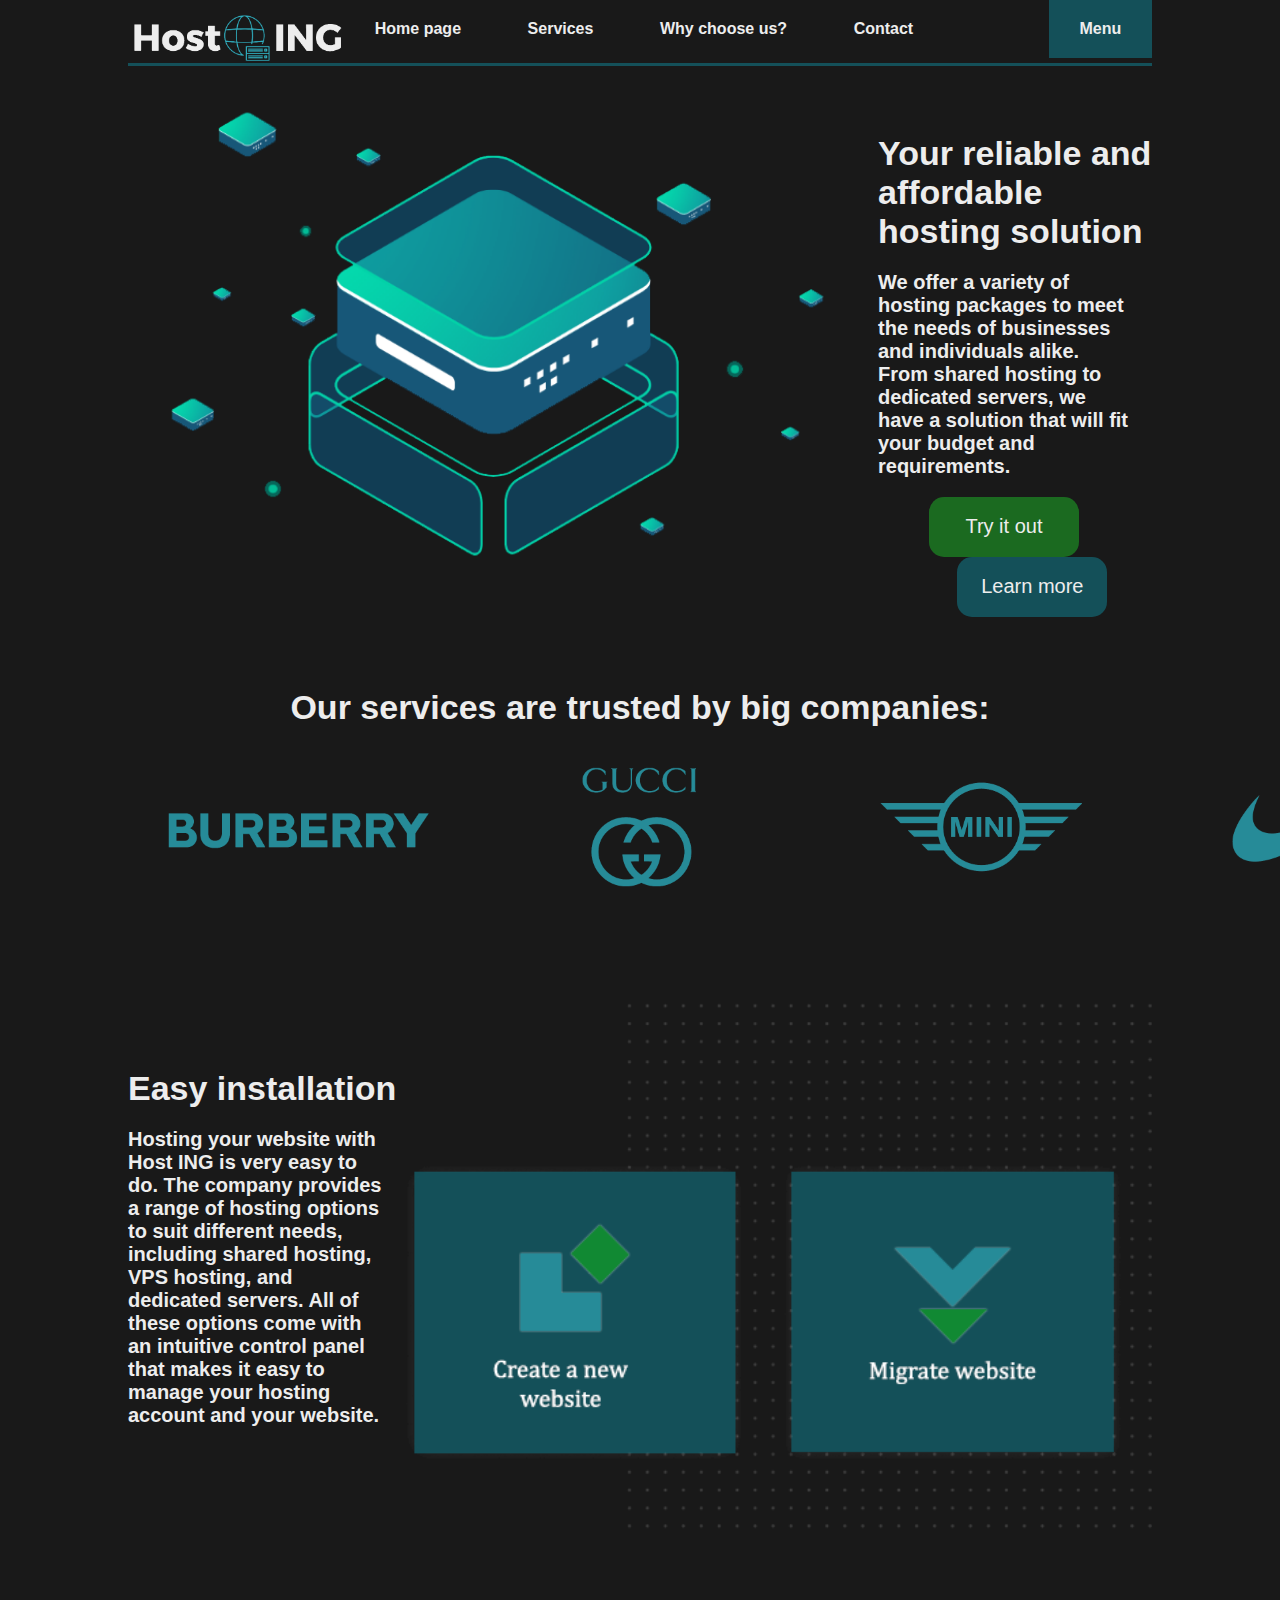
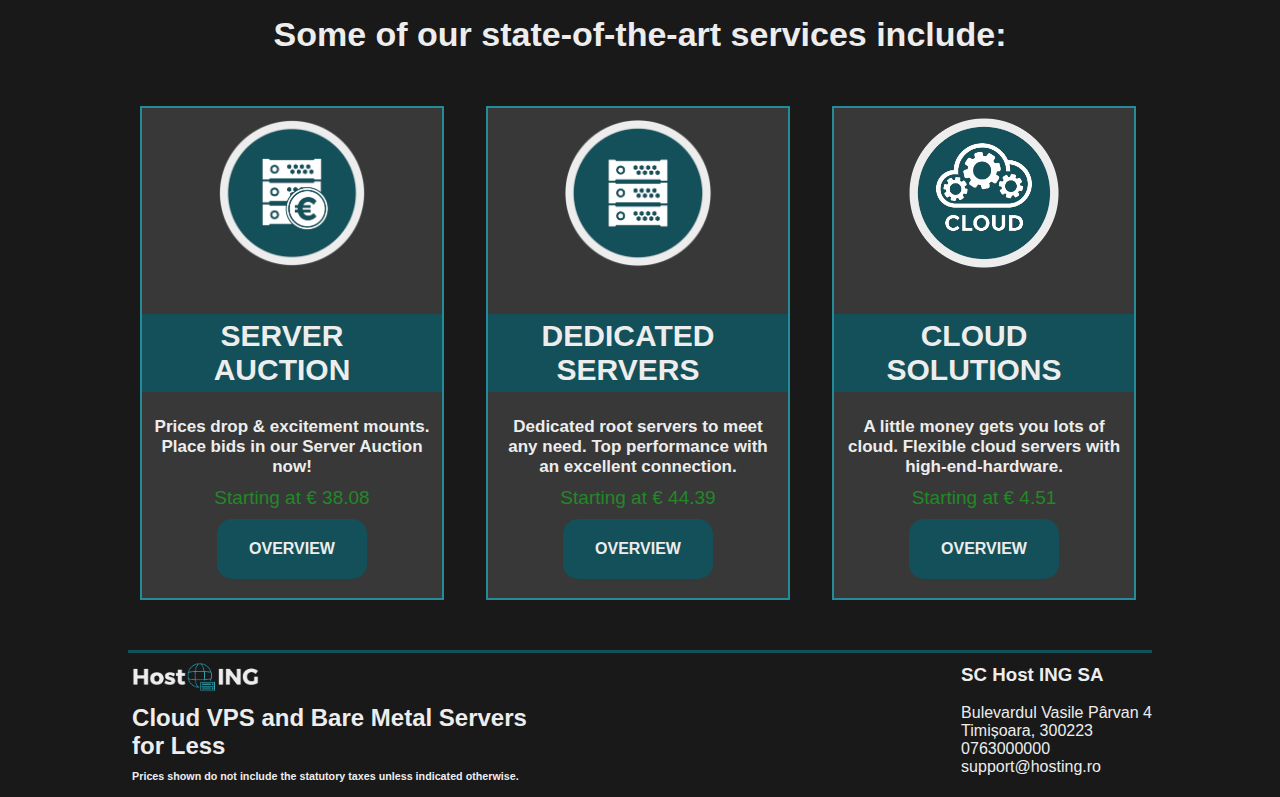
<file: index.html>
<!DOCTYPE html>
<html lang="en">
<head>
    <meta charset="UTF-8">
    <title>Host ING</title>
    <link rel="icon" type="image/x-icon" href="/source/media/favicon.ico">
    <link rel="stylesheet" href="./source/style.css">
</head>
<body>
<!-- Header -->
<div class="header">
    <nav>
        <ul class="nav-list">
            <li class="nav-items"><a href="index.html"><img class="logo" src="source/media/logo.png" alt=""></a></li>
            <li class="nav-items nav-options"><a href="index.html">Home page</a></li>
            <li class="nav-items nav-options"><a href="services.html">Services</a></li>
            <li class="nav-items nav-options"><a href="advantages.html">Why choose us?</a></li>
            <li class="nav-items nav-options"><a href="contact.html">Contact</a></li>
            <li class="nav-items nav-options nav-menu-button"><a href="menu.html">Menu</a></li>
        </ul>
    </nav>
</div>
<!-- end Header -->

<div class="main-content">

<!-- Section 1 -->
    <div class="section-right">
        <div class="content-left">
            <img class="content-left-img" src="source/media/section-1.png" alt="">
        </div>
        <div class="content-right">
            <div class="content-title"><h1>Your reliable and affordable hosting solution</h1></div>
            <div>
                <div class="content-text"><h1>We offer a variety of hosting packages to meet the needs of businesses and individuals alike. From shared hosting to dedicated servers, we have a solution that will fit your budget and requirements.</h1></div>
                <div class="content-text content-buttons-center">
                    <a href="services.html"><button class="btn btn-focus btn-left">Try it out</button></a>
                    <a href="advantages.html"><button class="btn btn-right">Learn more</button></a>
                </div>
            </div>
        </div>
    </div>
<!-- end Section 1 -->

<!-- Section 2 -->
    <div class="section-center low-margin">
        <div class="content-title center">
            <h1>Our services are trusted by big companies:</h1>
        </div>
        <div class="content-sponsors center">
            <img class="companies" src="source/media/companies/Apple1.png" alt="">
            <img class="companies" src="source/media/companies/Burberry1.png" alt="">
            <img class="companies" src="source/media/companies/Gucci1.png" alt="">
            <img class="companies" src="source/media/companies/Mini1.png" alt="">
            <img class="companies" src="source/media/companies/Nike1.png" alt="">
        </div>
    </div>
<!-- end Section 2 -->

    <!-- Section 3 -->
    <div class="section-left low-margin">
        <div class="content-right">
            <div class="content-title"><h1>Easy installation</h1></div>
            <div>
                <div class="content-text"><h1>Hosting your website with Host ING is very easy to do. The company provides a range of hosting options to suit different needs, including shared hosting, VPS hosting, and dedicated servers. All of these options come with an intuitive control panel that makes it easy to manage your hosting account and your website.</h1></div>
                <div class="content-text content-buttons-center">
                </div>
            </div>
        </div>
        <div class="content-left">
            <img class="content-left-img" src="source/media/section-3.png" alt="">
        </div>
    </div>
    <!-- end Section 3 -->

    <!-- Section 4 -->
    <div class="content-title center" style="padding-bottom: 40px;">
        <h1>Some of our state-of-the-art services include:</h1>
    </div>
    <table class="center-table">
        <tr>
            <td><div class="service-card">
                <div>
                    <img class="icon" src="source/media/service1.png" alt="">
                </div>
                <div>
                    <h1 class="form-section-title">SERVER AUCTION</h1>
                    <h3 class="content-title">Prices drop & excitement mounts. Place bids in our Server Auction now!</h3>
                </div>
                <div>
                    <h3 class="price">Starting at € 38.08</h3>
                    <button class="btn">OVERVIEW</button>
                </div>
            </div></td>
            <td><div class="service-card">
                <div>
                    <img class="icon" src="source/media/service2.png" alt="">
                </div>
                <div>
                    <h1 class="form-section-title">DEDICATED SERVERS</h1>
                    <h3 class="content-title">Dedicated root servers to meet any need. Top performance with an excellent connection.</h3>
                </div>
                <div>
                    <h3 class="price">Starting at € 44.39</h3>
                    <button class="btn">OVERVIEW</button>
                </div>
            </div></td>
            <td><div class="service-card">
                <div>
                    <img class="icon" src="source/media/service3.png" alt="">
                </div>
                <div>
                    <h1 class="form-section-title">CLOUD SOLUTIONS</h1>
                    <h3 class="content-title">A little money gets you lots of cloud. Flexible cloud servers with high-end-hardware.</h3>
                </div>
                <div>
                    <h3 class="price">Starting at € 4.51</h3>
                    <button class="btn">OVERVIEW</button>
                </div>
            </div></td>
        </tr>
    </table>
    <!-- end Section 4-->
</div>
<!-- Footer -->
<div class="footer">
    <div class="footer-left">
        <a href="index.html"><img class="logo-footer" src="source/media/logo.png" alt=""></a>
        <h2>Cloud VPS and Bare Metal Servers for Less</h2>
        <h6>Prices shown do not include the statutory taxes unless indicated otherwise.</h6>
    </div>
    <div class="footer-right">
        <h3>SC Host ING SA</h3><br>
        Bulevardul Vasile Pârvan 4<br>
        Timișoara, 300223<br>
        0763000000<br>
        support@hosting.ro<br>
    </div>
</div>
<!-- end Header -->

</body>
</html>
</file>
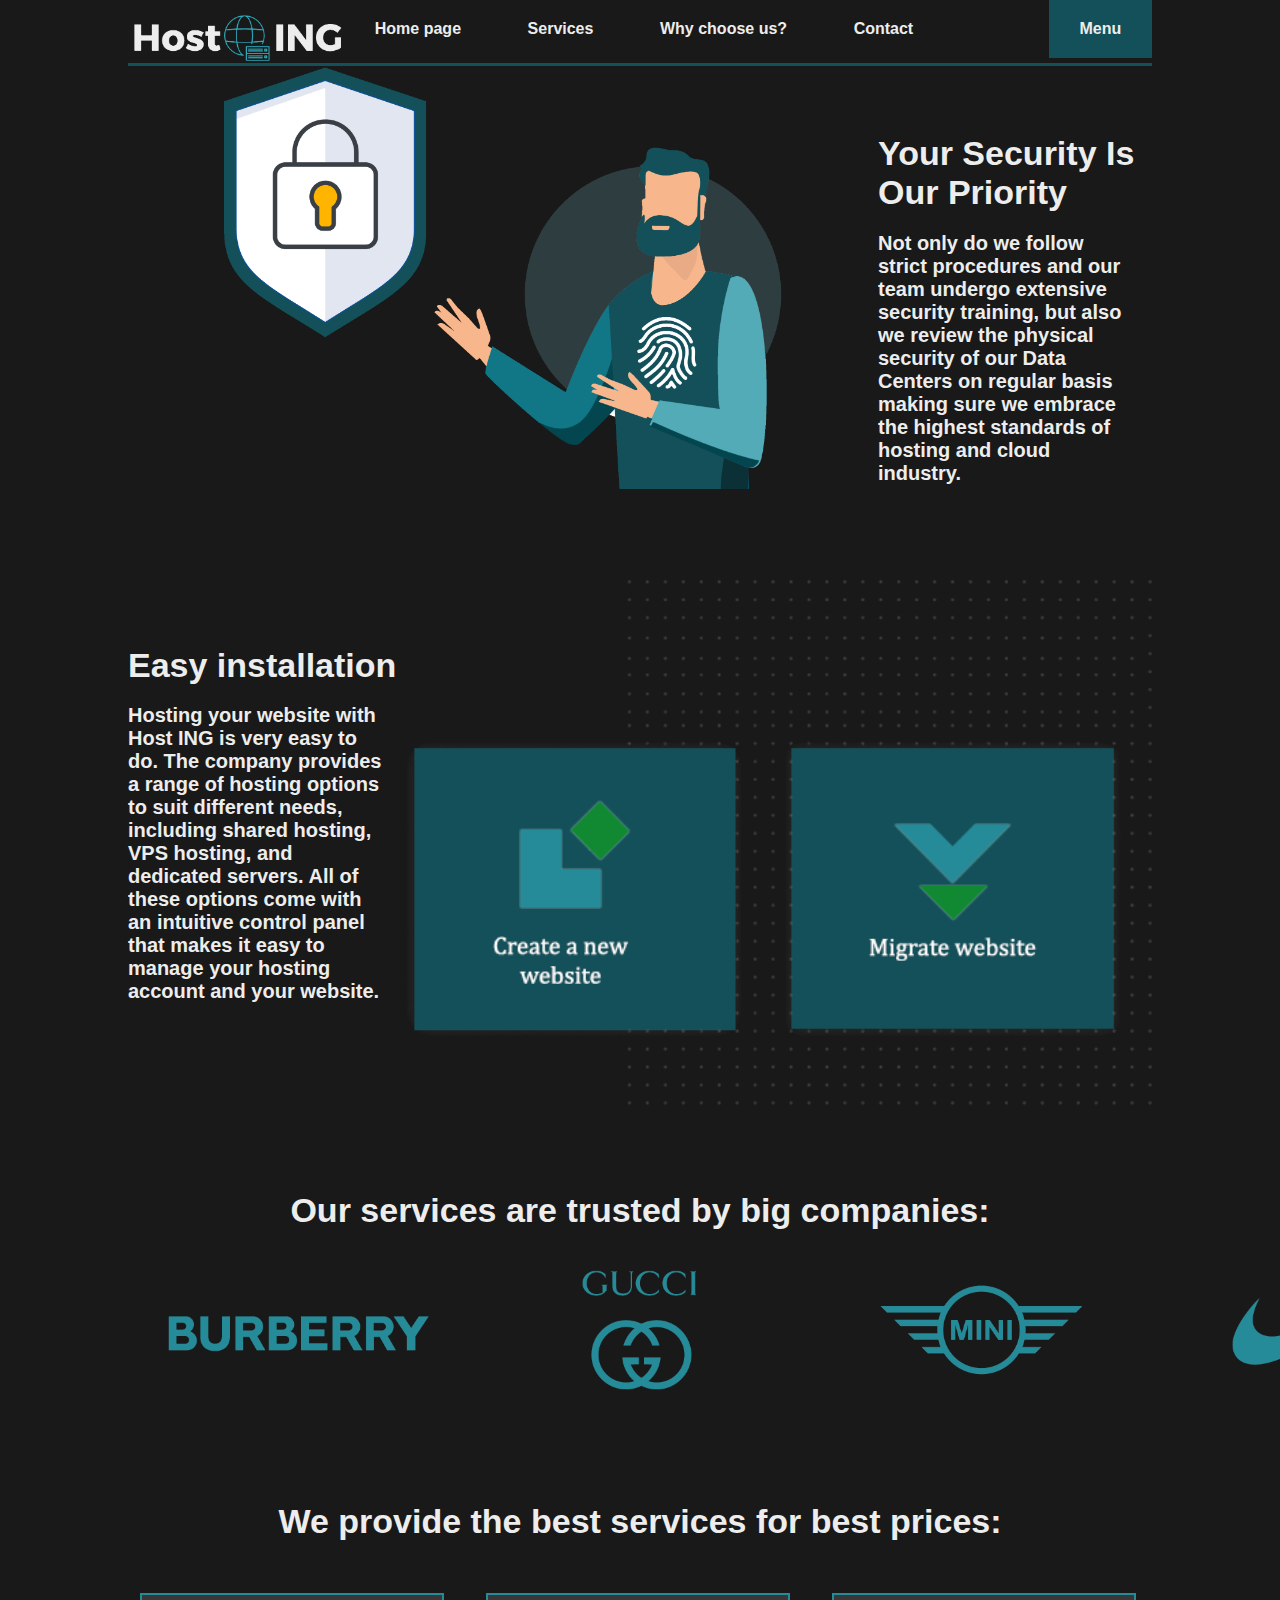
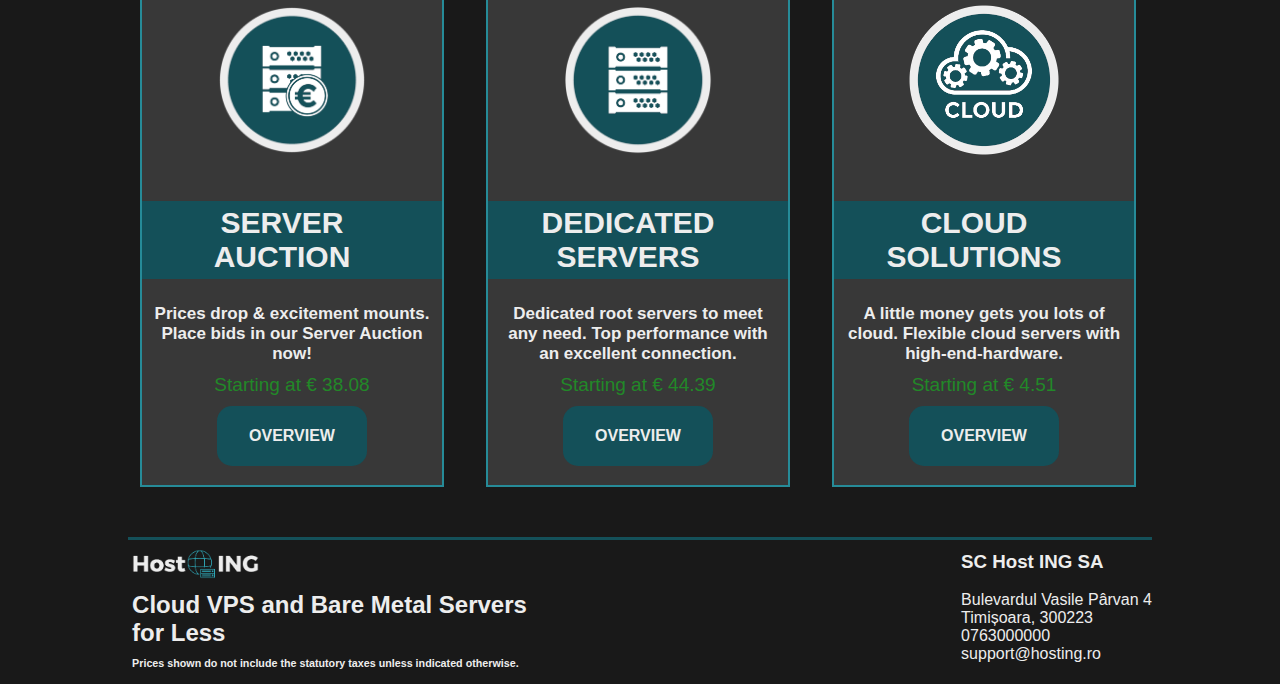
<file: advantages.html>
<!DOCTYPE html>
<html lang="en">
<head>
    <meta charset="UTF-8">
    <title>Host ING - Advantages</title>
    <link rel="icon" type="image/x-icon" href="/source/media/favicon.ico">
    <link rel="stylesheet" href="./source/style.css">
</head>
<body>
<!-- Header -->
<div class="header">
    <nav>
        <ul class="nav-list">
            <li class="nav-items"><a href="index.html"><img class="logo" src="source/media/logo.png" alt=""></a></li>
            <li class="nav-items nav-options"><a href="index.html">Home page</a></li>
            <li class="nav-items nav-options"><a href="services.html">Services</a></li>
            <li class="nav-items nav-options"><a href="advantages.html">Why choose us?</a></li>
            <li class="nav-items nav-options"><a href="contact.html">Contact</a></li>
            <li class="nav-items nav-options nav-menu-button"><a href="menu.html">Menu</a></li>
        </ul>
    </nav>
</div>
<!-- end Header -->

<div class="main-content">
    <!-- Section 1 -->
    <div class="section-right">
        <div class="content-left">
            <img class="content-left-img" src="source/media/privacy.png" alt="">
        </div>
        <div class="content-right">
            <div class="content-title"><h1>Your Security Is Our Priority</h1></div>
            <div>
                <div class="content-text"><h1>Not only do we follow strict procedures and our team undergo extensive security training, but also we review the physical security of our Data Centers on regular basis making sure we embrace the highest standards of hosting and cloud industry.</h1></div>
                <div class="content-text content-buttons-center">
                </div>
            </div>
        </div>
    </div>
    <!-- end Section 1 -->

    <!-- Section 2 -->
    <div class="section-left low-margin">
        <div class="content-right">
            <div class="content-title"><h1>Easy installation</h1></div>
            <div>
                <div class="content-text"><h1>Hosting your website with Host ING is very easy to do. The company provides a range of hosting options to suit different needs, including shared hosting, VPS hosting, and dedicated servers. All of these options come with an intuitive control panel that makes it easy to manage your hosting account and your website.</h1></div>
                <div class="content-text content-buttons-center">
                </div>
            </div>
        </div>
        <div class="content-left">
            <img class="content-left-img" src="source/media/section-3.png" alt="">
        </div>
    </div>
    <!-- end Section 2 -->

    <!-- Section 3 -->
    <div class="section-center low-margin">
        <div class="content-title center">
            <h1>Our services are trusted by big companies:</h1>
        </div>
        <div class="content-sponsors center">
            <img class="companies" src="source/media/companies/Apple1.png" alt="">
            <img class="companies" src="source/media/companies/Burberry1.png" alt="">
            <img class="companies" src="source/media/companies/Gucci1.png" alt="">
            <img class="companies" src="source/media/companies/Mini1.png" alt="">
            <img class="companies" src="source/media/companies/Nike1.png" alt="">
        </div>
    </div>
    <!-- end Section 3 -->

    <!-- Section 4 -->
    <div class="content-title center" style="padding-bottom: 40px;">
        <h1>We provide the best services for best prices:</h1>
    </div>
    <table class="center-table">
        <tr>
            <td><div class="service-card">
                <div>
                    <img class="icon" src="source/media/service1.png" alt="">
                </div>
                <div>
                    <h1 class="form-section-title">SERVER AUCTION</h1>
                    <h3 class="content-title">Prices drop & excitement mounts. Place bids in our Server Auction now!</h3>
                </div>
                <div>
                    <h3 class="price">Starting at € 38.08</h3>
                    <button class="btn">OVERVIEW</button>
                </div>
            </div></td>
            <td><div class="service-card">
                <div>
                    <img class="icon" src="source/media/service2.png" alt="">
                </div>
                <div>
                    <h1 class="form-section-title">DEDICATED SERVERS</h1>
                    <h3 class="content-title">Dedicated root servers to meet any need. Top performance with an excellent connection.</h3>
                </div>
                <div>
                    <h3 class="price">Starting at € 44.39</h3>
                    <button class="btn">OVERVIEW</button>
                </div>
            </div></td>
            <td><div class="service-card">
                <div>
                    <img class="icon" src="source/media/service3.png" alt="">
                </div>
                <div>
                    <h1 class="form-section-title">CLOUD SOLUTIONS</h1>
                    <h3 class="content-title">A little money gets you lots of cloud. Flexible cloud servers with high-end-hardware.</h3>
                </div>
                <div>
                    <h3 class="price">Starting at € 4.51</h3>
                    <button class="btn">OVERVIEW</button>
                </div>
            </div></td>
        </tr>
    </table>
    <!-- end Section 4-->
</div>

<!-- Footer -->
<div class="footer">
    <div class="footer-left">
        <a href="index.html"><img class="logo-footer" src="source/media/logo.png" alt=""></a>
        <h2>Cloud VPS and Bare Metal Servers for Less</h2>
        <h6>Prices shown do not include the statutory taxes unless indicated otherwise.</h6>
    </div>
    <div class="footer-right">
        <h3>SC Host ING SA</h3><br>
        Bulevardul Vasile Pârvan 4<br>
        Timișoara, 300223<br>
        0763000000<br>
        support@hosting.ro<br>
    </div>
</div>
<!-- end Header -->
</body>
</html>
</file>
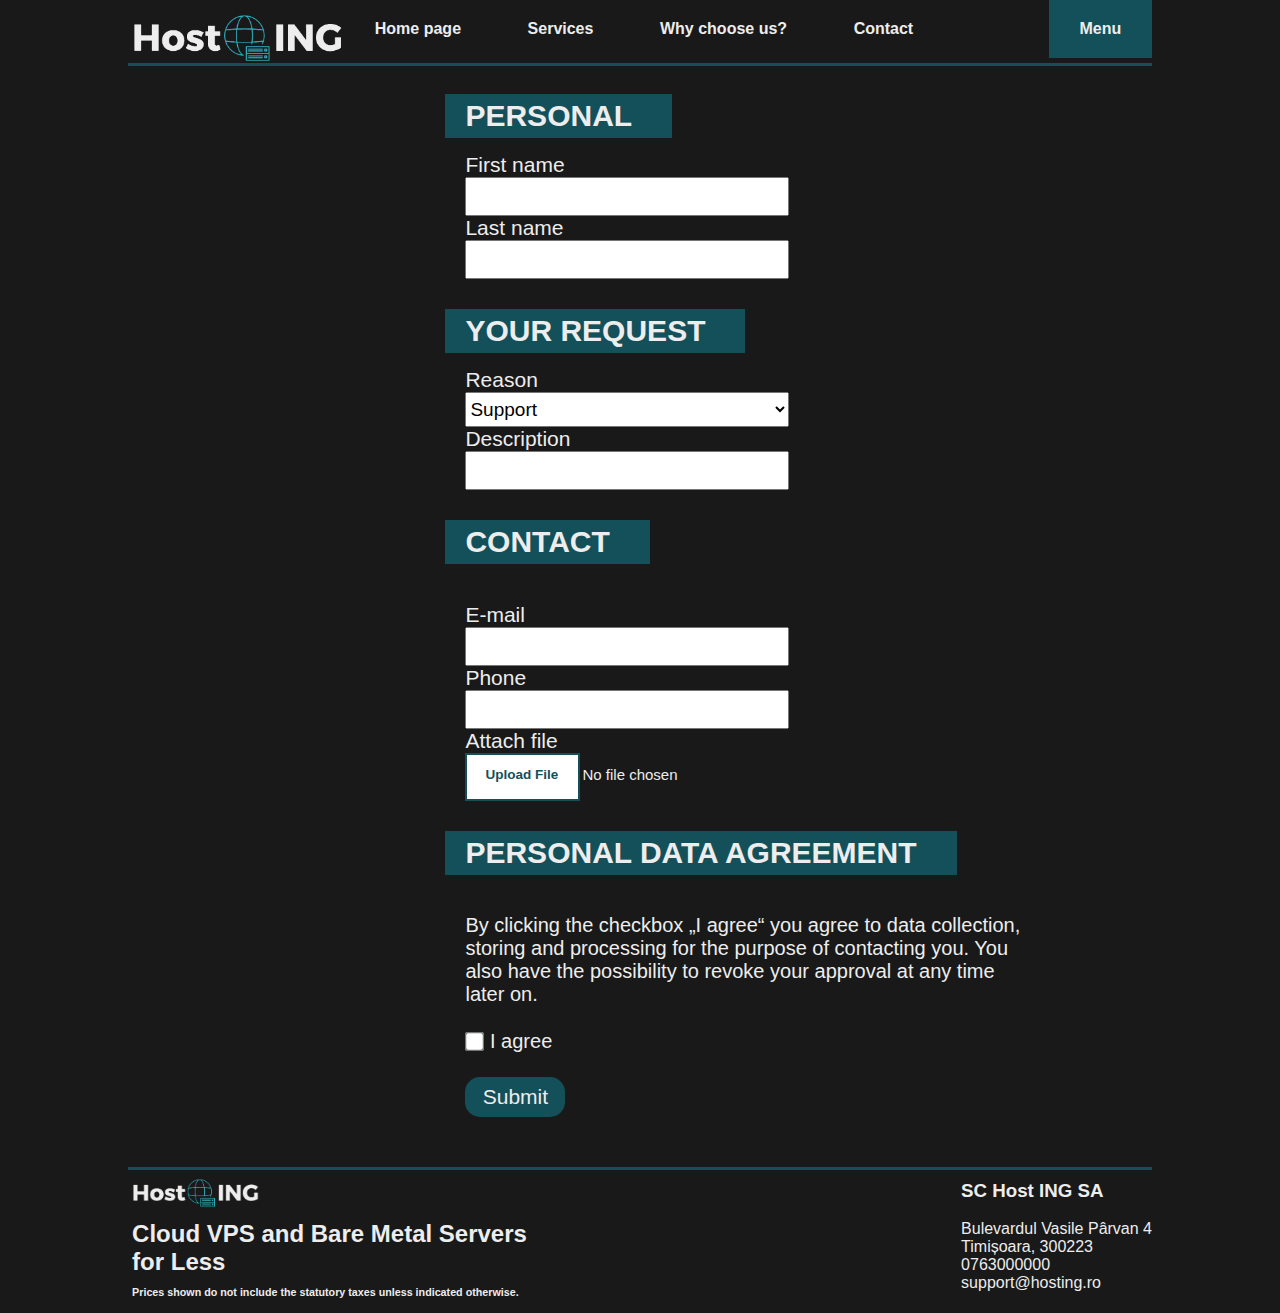
<file: contact.html>
<!DOCTYPE html>
<html lang="en">
<head>
    <meta charset="UTF-8">
    <title>Host ING - Contact</title>
    <link rel="icon" type="image/x-icon" href="/source/media/favicon.ico">
    <link rel="stylesheet" href="./source/style.css">
</head>
<body>
<!-- Header -->
<div class="header">
    <nav>
        <ul class="nav-list">
            <li class="nav-items"><a href="index.html"><img class="logo" src="source/media/logo.png" alt=""></a></li>
            <li class="nav-items nav-options"><a href="index.html">Home page</a></li>
            <li class="nav-items nav-options"><a href="services.html">Services</a></li>
            <li class="nav-items nav-options"><a href="advantages.html">Why choose us?</a></li>
            <li class="nav-items nav-options"><a href="contact.html">Contact</a></li>
            <li class="nav-items nav-options nav-menu-button"><a href="menu.html">Menu</a></li>
        </ul>
    </nav>
</div>
<!-- end Header -->

<div class="main-content">
    <div class="form-container">
        <form target="_parent" action="success.html">
            <div class="form-section-title">PERSONAL</div>
            <div class="form-section">
                <label>First name<br/><input class="input-textbox" type="text"/><br/>
                    <label>Last name<br/><input class="input-textbox" type="text"/><br/>
                    </label>
                </label>
            </div>

            <div class="form-section-title">YOUR REQUEST</div>
            <div class="form-section">
                <label>Reason<br/>
                    <select id="cars" class="input-textbox dpdown" name="cars">
                        <option value="Support">Support</option>
                        <option value="Business">Business</option>
                        <option value="Proposals">Proposals</option>
                        <option value="Other">Other</option>
                    </select>
                    <br/>
                    <label>Description<br/><input class="input-textbox" type="text"/>
                        <br/>
                    </label>
                </label>
            </div>

            <div class="form-section-title">CONTACT</div>
            <div class="form-section">
                <br/>
                <label>E-mail<br/><input class="input-textbox" type="email"/>
                    <br/>
                    <label>Phone<br/><input class="input-textbox" type="tel"/>
                        <br>
                        Attach file
                        <br>
                    </label>
                </label>
                <div class="button-wrap">
                    <label class="button-1" for="upload">Upload File</label><br/>
                    <input id="upload" type="file"/>
                </div>
            </div>

            <div class="form-section-title">PERSONAL DATA AGREEMENT</div>
            <div class="form-section">
                <br/>
                <div class="agreement">
                    By clicking the checkbox „I agree“ you agree to data collection, <br>
                    storing and processing for the purpose of contacting you. You<br>
                    also have the possibility to revoke your approval at any time<br>
                    later on.<br>
                    <br>
                </div>
                <label class="agreement"><input type="checkbox" id="form-checkbox"/> I agree
                    <br/>
                    <br/>
                </label>
                    <a href="success.html"><button class="btn btn-submit">Submit</button></a>
            </div>
        </form>
    </div>
</div>

<!-- Footer -->
<div class="footer">
    <div class="footer-left">
        <a href="index.html"><img class="logo-footer" src="source/media/logo.png" alt=""></a>
        <h2>Cloud VPS and Bare Metal Servers for Less</h2>
        <h6>Prices shown do not include the statutory taxes unless indicated otherwise.</h6>
    </div>
    <div class="footer-right">
        <h3>SC Host ING SA</h3><br>
        Bulevardul Vasile Pârvan 4<br>
        Timișoara, 300223<br>
        0763000000<br>
        support@hosting.ro<br>
    </div>
</div>
<!-- end Header -->
</body>
</html>
</file>
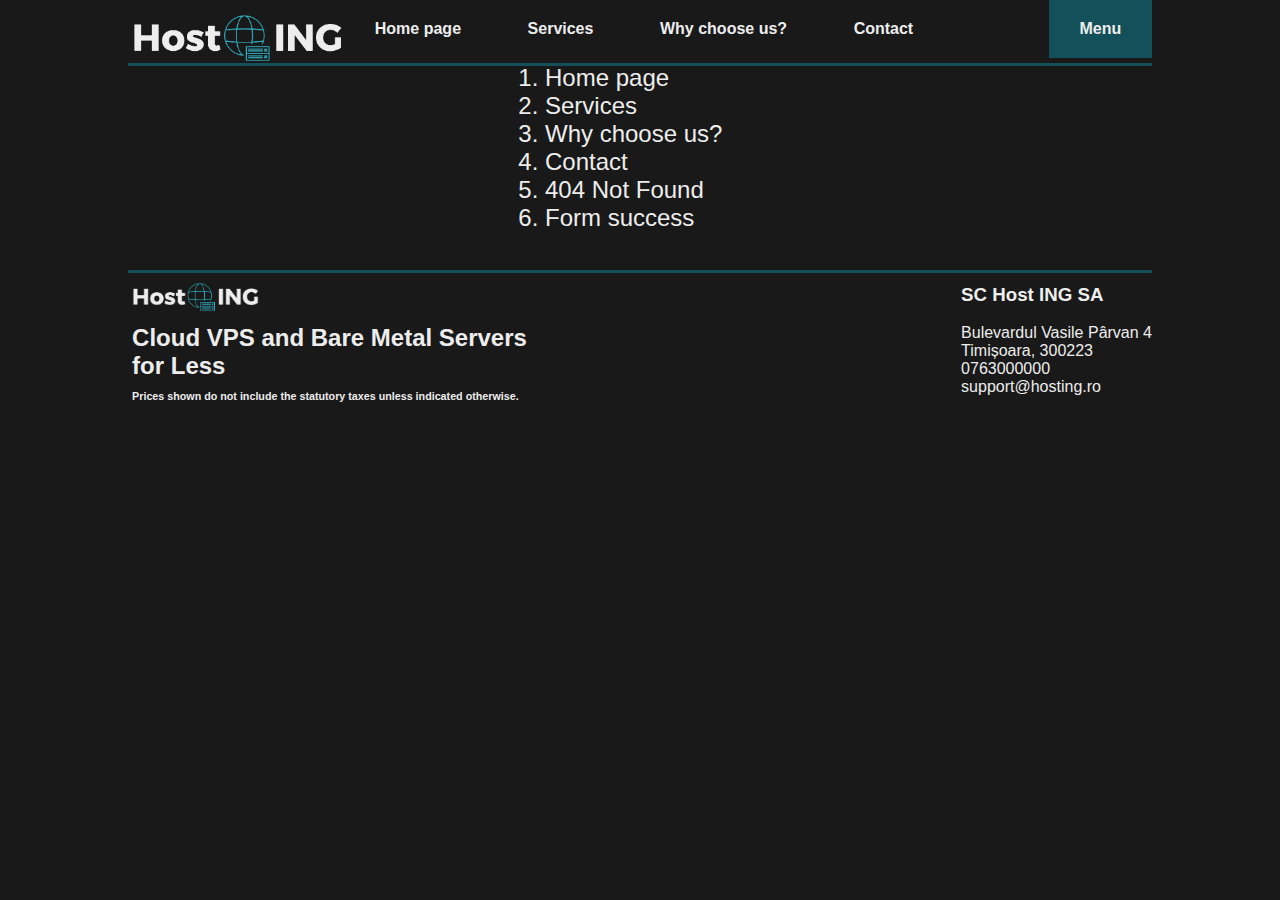
<file: menu.html>
<!DOCTYPE html>
<html lang="en">
<head>
    <meta charset="UTF-8">
    <title>Host ING - Menu</title>
    <link rel="icon" type="image/x-icon" href="/source/media/favicon.ico">
    <link rel="stylesheet" href="./source/style.css">
</head>
<body>
<!-- Header -->
<div class="header">
    <nav>
        <ul class="nav-list">
            <li class="nav-items"><a href="index.html"><img class="logo" src="source/media/logo.png" alt=""></a></li>
            <li class="nav-items nav-options"><a href="index.html">Home page</a></li>
            <li class="nav-items nav-options"><a href="services.html">Services</a></li>
            <li class="nav-items nav-options"><a href="advantages.html">Why choose us?</a></li>
            <li class="nav-items nav-options"><a href="contact.html">Contact</a></li>
            <li class="nav-items nav-options nav-menu-button"><a href="menu.html">Menu</a></li>
        </ul>
    </nav>
</div>
<!-- end Header -->

<div class="main-content">
<ol class="center-table center-list menu-c">
    <li><a href="index.html">Home page</a></li>
    <li><a href="services.html">Services</a></li>
    <li><a href="advantages.html">Why choose us?</a></li>
    <li><a href="contact.html">Contact</a></li>
    <li><a href="404.html">404 Not Found</a></li>
    <li><a href="success.html">Form success</a></li>
</ol>
</div>

<!-- Footer -->
<div class="footer">
    <div class="footer-left">
        <a href="index.html"><img class="logo-footer" src="source/media/logo.png" alt=""></a>
        <h2>Cloud VPS and Bare Metal Servers for Less</h2>
        <h6>Prices shown do not include the statutory taxes unless indicated otherwise.</h6>
    </div>
    <div class="footer-right">
        <h3>SC Host ING SA</h3><br>
        Bulevardul Vasile Pârvan 4<br>
        Timișoara, 300223<br>
        0763000000<br>
        support@hosting.ro<br>
    </div>
</div>
<!-- end Header -->
</body>
</html>
</file>
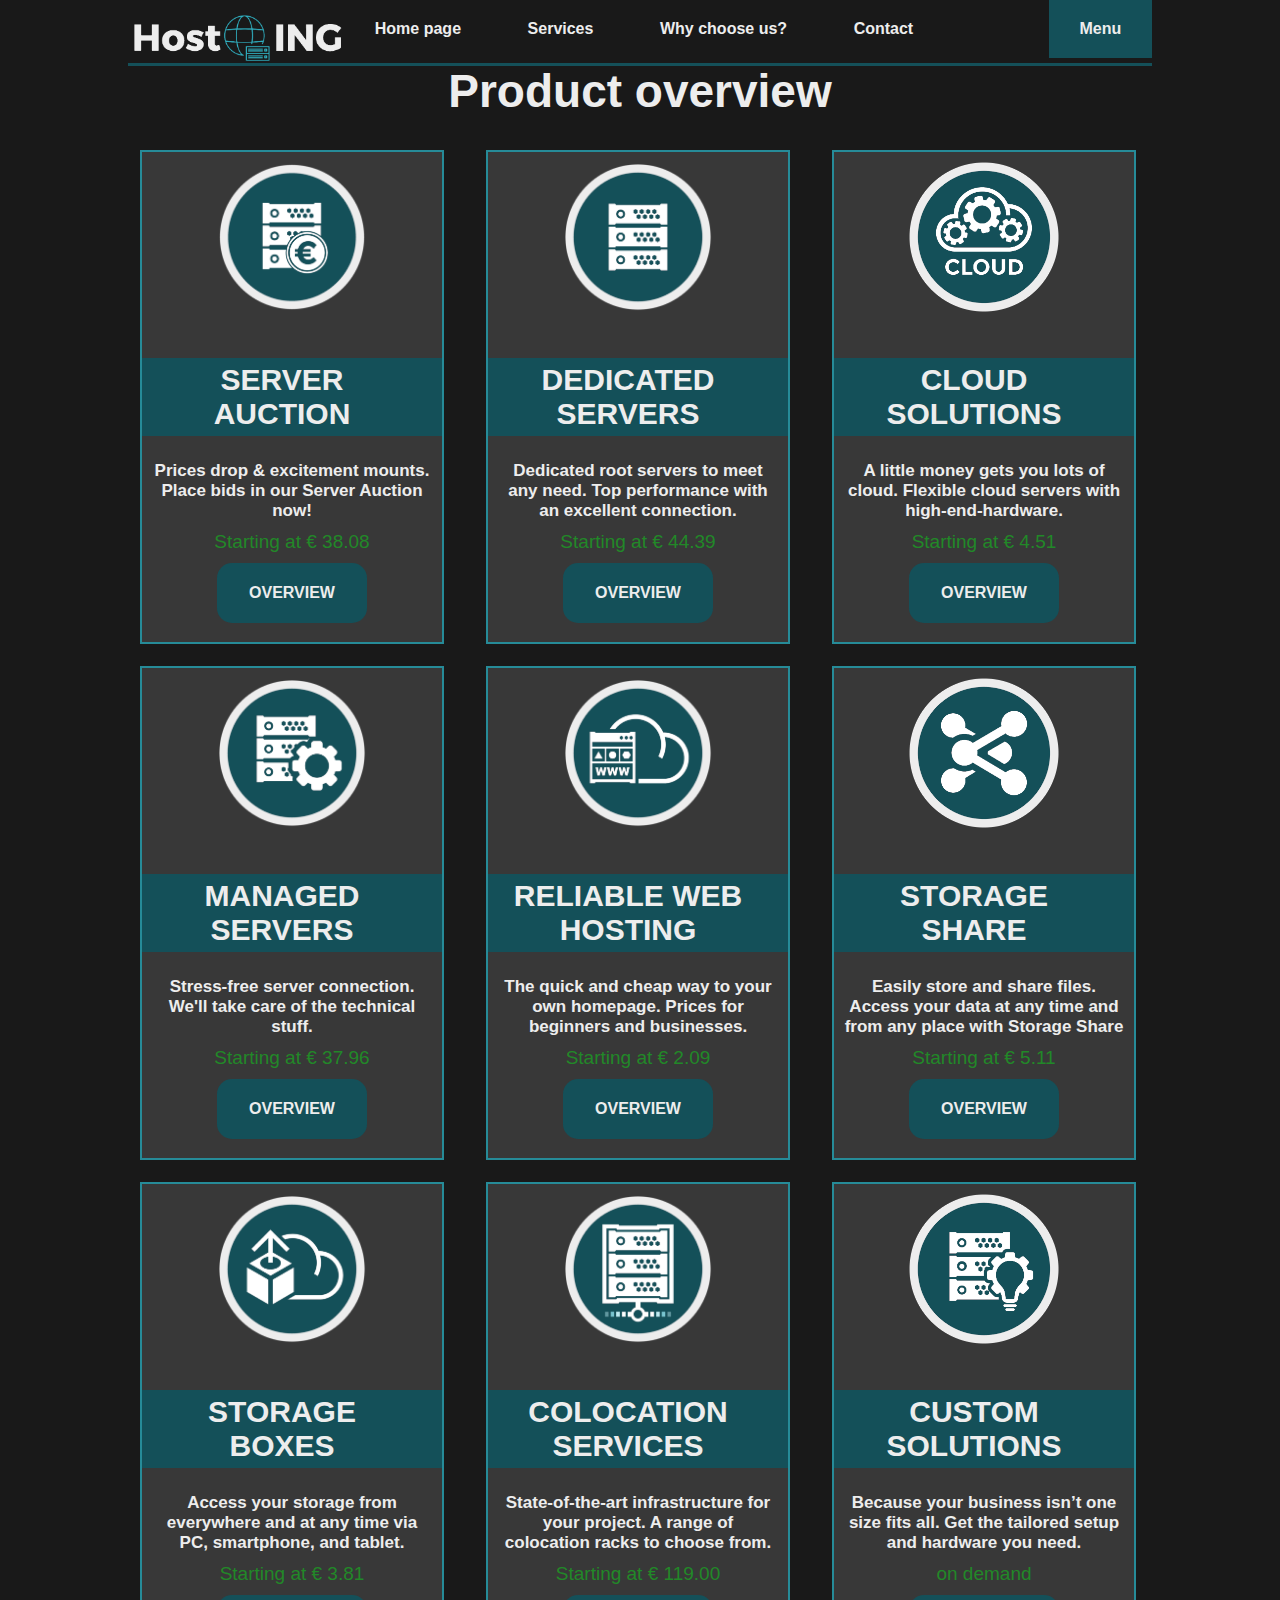
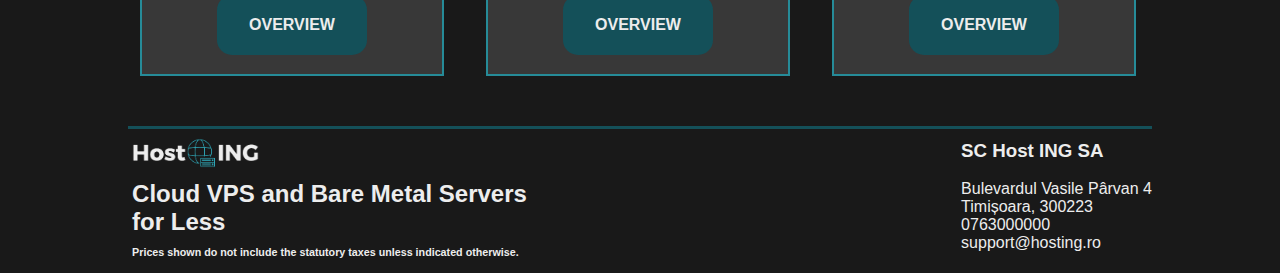
<file: services.html>
<!DOCTYPE html>
<html lang="en">
<head>
    <meta charset="UTF-8">
    <title>Host ING - Services</title>
    <link rel="icon" type="image/x-icon" href="/source/media/favicon.ico">
    <link rel="stylesheet" href="./source/style.css">
</head>
<body>
<!-- Header -->
<div class="header">
    <nav>
        <ul class="nav-list">
            <li class="nav-items"><a href="index.html"><img class="logo" src="source/media/logo.png" alt=""></a></li>
            <li class="nav-items nav-options"><a href="index.html">Home page</a></li>
            <li class="nav-items nav-options"><a href="services.html">Services</a></li>
            <li class="nav-items nav-options"><a href="advantages.html">Why choose us?</a></li>
            <li class="nav-items nav-options"><a href="contact.html">Contact</a></li>
            <li class="nav-items nav-options nav-menu-button"><a href="menu.html">Menu</a></li>
        </ul>
    </nav>
</div>
<!-- end Header -->

<div class="main-content">
<div class="services-container">
    <div><h1 class="services-title center">Product overview</h1></div>
    <table class="center-table">
        <tr>
            <td><div class="service-card">
                        <div>
                            <img class="icon" src="source/media/service1.png" alt="">
                        </div>
                        <div>
                            <h1 class="form-section-title">SERVER AUCTION</h1>
                            <h3 class="content-title">Prices drop & excitement mounts. Place bids in our Server Auction now!</h3>
                        </div>
                        <div>
                            <h3 class="price">Starting at € 38.08</h3>
                            <button class="btn">OVERVIEW</button>
                        </div>
                </div></td>
            <td><div class="service-card">
                <div>
                    <img class="icon" src="source/media/service2.png" alt="">
                </div>
                <div>
                    <h1 class="form-section-title">DEDICATED SERVERS</h1>
                    <h3 class="content-title">Dedicated root servers to meet any need. Top performance with an excellent connection.</h3>
                </div>
                <div>
                    <h3 class="price">Starting at € 44.39</h3>
                    <button class="btn">OVERVIEW</button>
                </div>
            </div></td>
            <td><div class="service-card">
                <div>
                    <img class="icon" src="source/media/service3.png" alt="">
                </div>
                <div>
                    <h1 class="form-section-title">CLOUD SOLUTIONS</h1>
                    <h3 class="content-title">A little money gets you lots of cloud. Flexible cloud servers with high-end-hardware.</h3>
                </div>
                <div>
                    <h3 class="price">Starting at € 4.51</h3>
                    <button class="btn">OVERVIEW</button>
                </div>
            </div></td>
        </tr>
        <tr>
            <td><div class="service-card">
                <div>
                    <img class="icon" src="source/media/service4.png" alt="">
                </div>
                <div>
                    <h1 class="form-section-title">MANAGED SERVERS</h1>
                    <h3 class="content-title">Stress-free server connection. We'll take care of the technical stuff.</h3>
                </div>
                <div>
                    <h3 class="price">Starting at € 37.96</h3>
                    <button class="btn">OVERVIEW</button>
                </div>
            </div></td>
            <td><div class="service-card">
                <div>
                    <img class="icon" src="source/media/service5.png" alt="">
                </div>
                <div>
                    <h1 class="form-section-title">RELIABLE WEB HOSTING</h1>
                    <h3 class="content-title">The quick and cheap way to your own homepage. Prices for beginners and businesses.</h3>
                </div>
                <div>
                    <h3 class="price">Starting at € 2.09</h3>
                    <button class="btn">OVERVIEW</button>
                </div>
            </div></td>
            <td><div class="service-card">
                <div>
                    <img class="icon" src="source/media/service6.png" alt="">
                </div>
                <div>
                    <h1 class="form-section-title">STORAGE SHARE</h1>
                    <h3 class="content-title">Easily store and share files. Access your data at any time and from any place with Storage Share</h3>
                </div>
                <div>
                    <h3 class="price">Starting at € 5.11</h3>
                    <button class="btn">OVERVIEW</button>
                </div>
            </div></td>
        </tr>
        <tr>
            <td><div class="service-card">
                <div>
                    <img class="icon" src="source/media/service7.png" alt="">
                </div>
                <div>
                    <h1 class="form-section-title">STORAGE BOXES</h1>
                    <h3 class="content-title">Access your storage from everywhere and at any time via PC, smartphone, and tablet.</h3>
                </div>
                <div>
                    <h3 class="price">Starting at € 3.81</h3>
                    <button class="btn">OVERVIEW</button>
                </div>
            </div></td>
            <td><div class="service-card">
                <div>
                    <img class="icon" src="source/media/service8.png" alt="">
                </div>
                <div>
                    <h1 class="form-section-title">COLOCATION SERVICES</h1>
                    <h3 class="content-title">State-of-the-art infrastructure for your project. A range of colocation racks to choose from.</h3>
                </div>
                <div>
                    <h3 class="price">Starting at € 119.00</h3>
                    <button class="btn">OVERVIEW</button>
                </div>
            </div></td>
            <td><div class="service-card">
                <div>
                    <img class="icon" src="source/media/service9.png" alt="">
                </div>
                <div>
                    <h1 class="form-section-title">CUSTOM SOLUTIONS</h1>
                    <h3 class="content-title">Because your business isn’t one size fits all. Get the tailored setup and hardware you need.</h3>
                </div>
                <div>
                    <h3 class="price">on demand</h3>
                    <button class="btn">OVERVIEW</button>
                </div>
            </div></td>
        </tr>
    </table>

</div>

</div>

<!-- Footer -->
<div class="footer">
    <div class="footer-left">
        <a href="index.html"><img class="logo-footer" src="source/media/logo.png" alt=""></a>
        <h2>Cloud VPS and Bare Metal Servers for Less</h2>
        <h6>Prices shown do not include the statutory taxes unless indicated otherwise.</h6>
    </div>
    <div class="footer-right">
        <h3>SC Host ING SA</h3><br>
        Bulevardul Vasile Pârvan 4<br>
        Timișoara, 300223<br>
        0763000000<br>
        support@hosting.ro<br>
    </div>
</div>
<!-- end Header -->
</body>
</html>
</file>
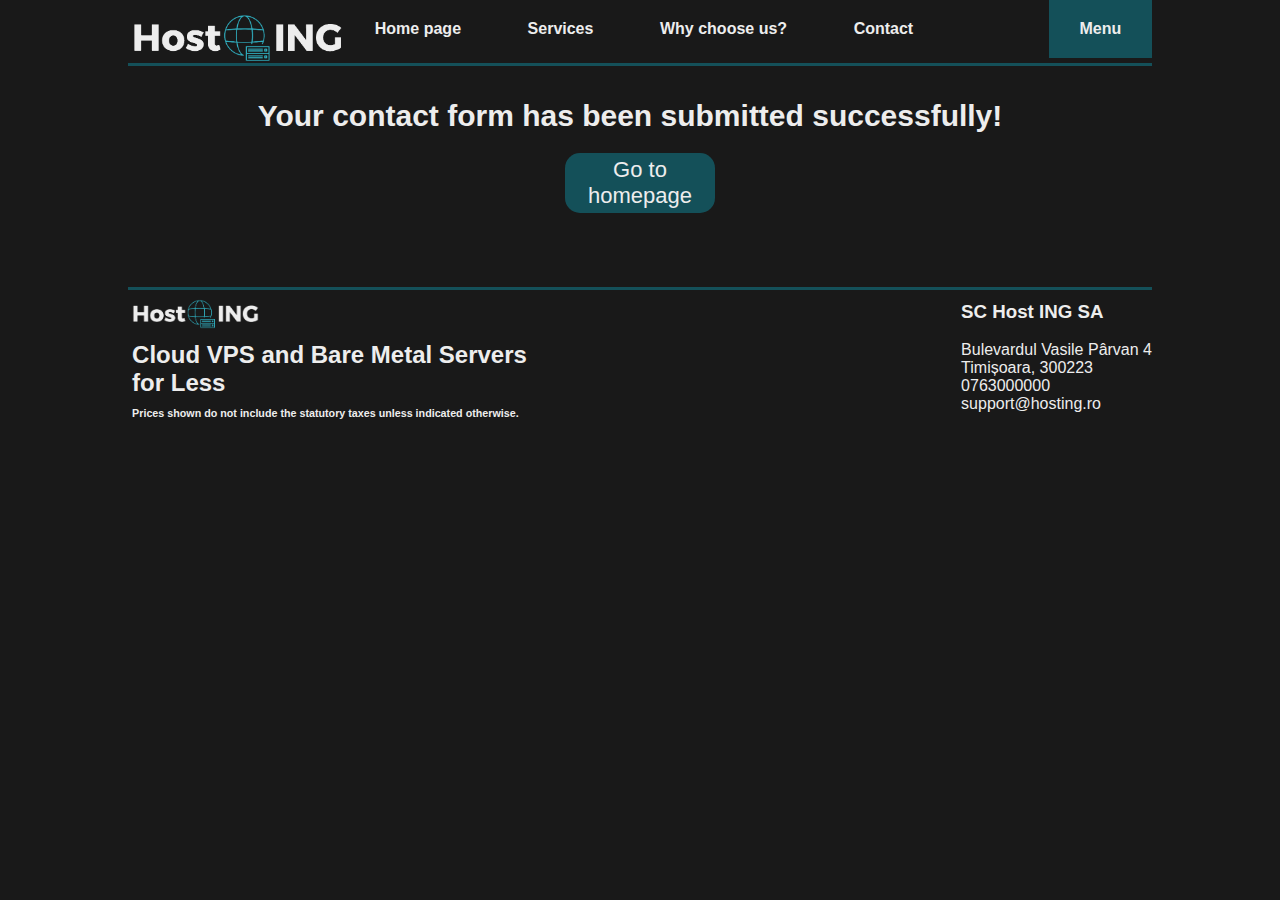
<file: success.html>
<!DOCTYPE html>
<html lang="en">
<head>
    <meta charset="UTF-8">
    <title>Host ING - Success</title>
    <link rel="icon" type="image/x-icon" href="/source/media/favicon.ico">
    <link rel="stylesheet" href="./source/style.css">
</head>
<body>
<!-- Header -->
<div class="header">
    <nav>
        <ul class="nav-list">
            <li class="nav-items"><a href="index.html"><img class="logo" src="source/media/logo.png" alt=""></a></li>
            <li class="nav-items nav-options"><a href="index.html">Home page</a></li>
            <li class="nav-items nav-options"><a href="services.html">Services</a></li>
            <li class="nav-items nav-options"><a href="advantages.html">Why choose us?</a></li>
            <li class="nav-items nav-options"><a href="contact.html">Contact</a></li>
            <li class="nav-items nav-options nav-menu-button"><a href="menu.html">Menu</a></li>
        </ul>
    </nav>
</div>
<!-- end Header -->

<div class="main-content" style="text-align: center;">
<h1 class="form-section-title" style="background: #191919">Your contact form has been submitted successfully!</h1><br>
    <a href="index.html" style="font-size: 11px;"><button class="btn">Go to homepage</button></a><br>
    <br>
    <br>

</div>

<!-- Footer -->
<div class="footer">
    <div class="footer-left">
        <a href="index.html"><img class="logo-footer" src="source/media/logo.png" alt=""></a>
        <h2>Cloud VPS and Bare Metal Servers for Less</h2>
        <h6>Prices shown do not include the statutory taxes unless indicated otherwise.</h6>
    </div>
    <div class="footer-right">
        <h3>SC Host ING SA</h3><br>
        Bulevardul Vasile Pârvan 4<br>
        Timișoara, 300223<br>
        0763000000<br>
        support@hosting.ro<br>
    </div>
</div>
<!-- end Header -->
</body>
</html>
</file>
<file: source/style.css>
*{
    margin:0;
    padding: 0;
    font-family: "Haas Grot Text R Web", "Helvetica Neue", Helvetica, Arial, sans-serif;
}
body{
    background-color: #191919;
}

.header{
    background-color: #191919;
    border-bottom: #145059;
    position: fixed;
    border-bottom-style: solid;
    margin-right: 10%;
    margin-left: 10%;
    width: 80%;
}
.nav-list{
    list-style-type: none;
    padding: 0;
    overflow: hidden;
}

.logo{
    width: auto;
    height: 50px;
    float: left;
    margin-top: 6%;
    margin-left: 2%;
}
.nav-items{
    color: #ededed;
    display: inline-block;
    float: left;
    font-weight: bold;
}

.nav-items  a{
    text-decoration: none;
    color: #ededed;
}


.nav-options{
    float: top;
    text-align: center;
    padding: 1.95% 3%;
    margin-left: 0.5%;
}
.nav-options:hover{
    background-color: #145059;
}
.nav-menu-button{
    float: right;
    background-color: #145059;
}

.nav-menu-button:hover{
    float: right;
    background-color: #268b98;
}

.main-content{
    margin-right: 10%;
    margin-left: 10%;
    padding-top: 5%;
}

.section-right{
    display: flex;
}
.content-left{
    display: inline-block;
}
.content-left-img{
    width: 750px;
    height: auto;
}
.content-right{
    margin-top: 5%;
    display: block;
}
.content-title{
    margin-top:7%;
    color: #ededed;
    font-size: 17px;
}
.content-text{
    margin-top:7%;
    margin-right: 7%;
    color: #ededed;
    font-size: 10px;
}
.btn{
    width: 150px;
    height: 60px;
    border-radius: 15px;
    color: #ededed;
    background-color: #145059;
    border-style: none;
    font-size: 2em;
}
.btn:hover{
    background-color: #268b98;
    cursor: pointer;
}
.btn-focus{
    background-color: #1b6a20;
    color: #ededed;
}
.btn-focus:hover{
    background-color: #228828;
    cursor: pointer;
}

.btn-left{
    float: left;
    margin-left: 20%;
}

.btn-right{
    float: right;
    margin-right: 10%;
}

.section-center{
    width: 100%;
}

.center{
    text-align: center;
}
.content-sponsors{
    display: flex;
    justify-content: center;
}
.companies{
    width: auto;
    height: 200px;

}

.low-margin{
    margin-top:7%;
}

.section-left{
    display: flex;
}

.footer{
    background-color: #191919;
    border-top: #145059;
    border-top-style: solid;
    margin: 3% 10% 1%;
    width: 80%;
    color: #ededed;
}
.footer h6{
    margin-top: 10px;
    margin-left: 1%;
}
.footer h2{
    margin-left: 1%;
}

.logo-footer{
    width: auto;
    height: 30px;
    margin-top: 2%;
    margin-left: 1%;
    margin-bottom: 2%;
}

.footer-right{
    float: right;
    display: inline-block;
    margin-top: 1%;
    margin-bottom: 1%;
}
.footer-left{
    display: inline-block;
    width: 40%;
}

.form-container {
    font-family: "HelveticaNeueLTW05-85Heavy", "Helvetica Neue", "Helvetica",
    Arial, "Noto Sans", sans-serif, "Apple Color Emoji",
    "Segoe UI Emoji", "Segoe UI Symbol", "Noto Color Emoji";
    margin-left: 31%;
    margin-bottom: 50px;
    width: 80%;
    display: flex;
    justify-content: space-between;
    align-items: center;
    text-align: left;
    color: #ededed;
}
form {
    width: 100%;
}
.form-section-title {
    color: #ededed;
    font-size: 30px;
    font-weight: bold;
    background-color: #145059;
    display: inline-flex;
    margin-bottom: 15px;
    margin-top: 30px;
    padding: 5px 40px 5px 20px;
}

.form-section {
    margin-left: 20px;
    font-size: 21px;
}

.input-textbox {
    width: 40%;
    height: 35px;
    font-size: 19px;
}
.dpdown{
    width: 40.5%;
}
.input-textbox:focus {
    background-color: rgb(230, 230, 230);
}

.button-1 {
    display: inline-block;
    padding: 12px 18px;
    cursor: pointer;
    color: #145059;
    border-style: solid;
    border-width: 2px;
    border-color: #145059;
    background-color: white;
    font-size: 13.5px;
    font-weight: bold;
    height: 20px;
    width: 75px;
}
.button-1:hover {
    background-color: #145059;
    color: #ededed;
    transition: ease-in-out;
    transition-delay: 0ms;
    transition-property: unset;
}
.button-wrap {
    position: relative;
}
input[type="file"] {
    position: absolute;
    z-index: -1;
    top: 10px;
    left: 17px;
    font-size: 15px;
    color: #ededed;
}
#form-checkbox {
    transform: scale(1.5);
    margin: 3px;
    color: #145059;
}
#form-checkbox:checked {
    accent-color: #145059;
}
.agreement {
    font-size: 20px;
}

.btn-submit{
    width: 100px;
    height: 40px;
    font-size: 1em;
}

.center-table{
    color: #ededed;
    font-size: 1.5em;
    margin-left: auto;
    margin-right: auto;
    width: 70%;
}
.center-table td,tr {
    padding-right: 20px;
}

.center-table a {
    color: #ededed;
    text-decoration: none;
}
.center-table a:hover {
    color: #268b98;
}

.icon{
    margin: 10px;
    width: 150px;
    height: auto;
}

.service-card{
    display:block;
    background-color: #383838;
    text-align: center;
    border-style: solid;
    border-width: 2px;
    border-color: #268b98;
    width: 300px;
    height: 490px;
    margin: 10px;
}

.service-card .form-section-title{
    margin-right: auto;
    margin-left: auto;
}

.service-card .content-title{
    margin: 10px
}

.service-card .btn{
    font-size: 16px;
    font-weight: bold;
}

.price{
    margin: 10px;
    color: #228828;
    font-size: 19px;
    font-weight: unset;
}

.services-title{
    font-size: 46px;
    color: #ededed;
    padding-bottom: 20px;
}

.center-list{
    margin-left: 45%;
}

.menu-c{
    margin-left: auto;
    margin-right: auto;
    width: 190px;
}
</file>
